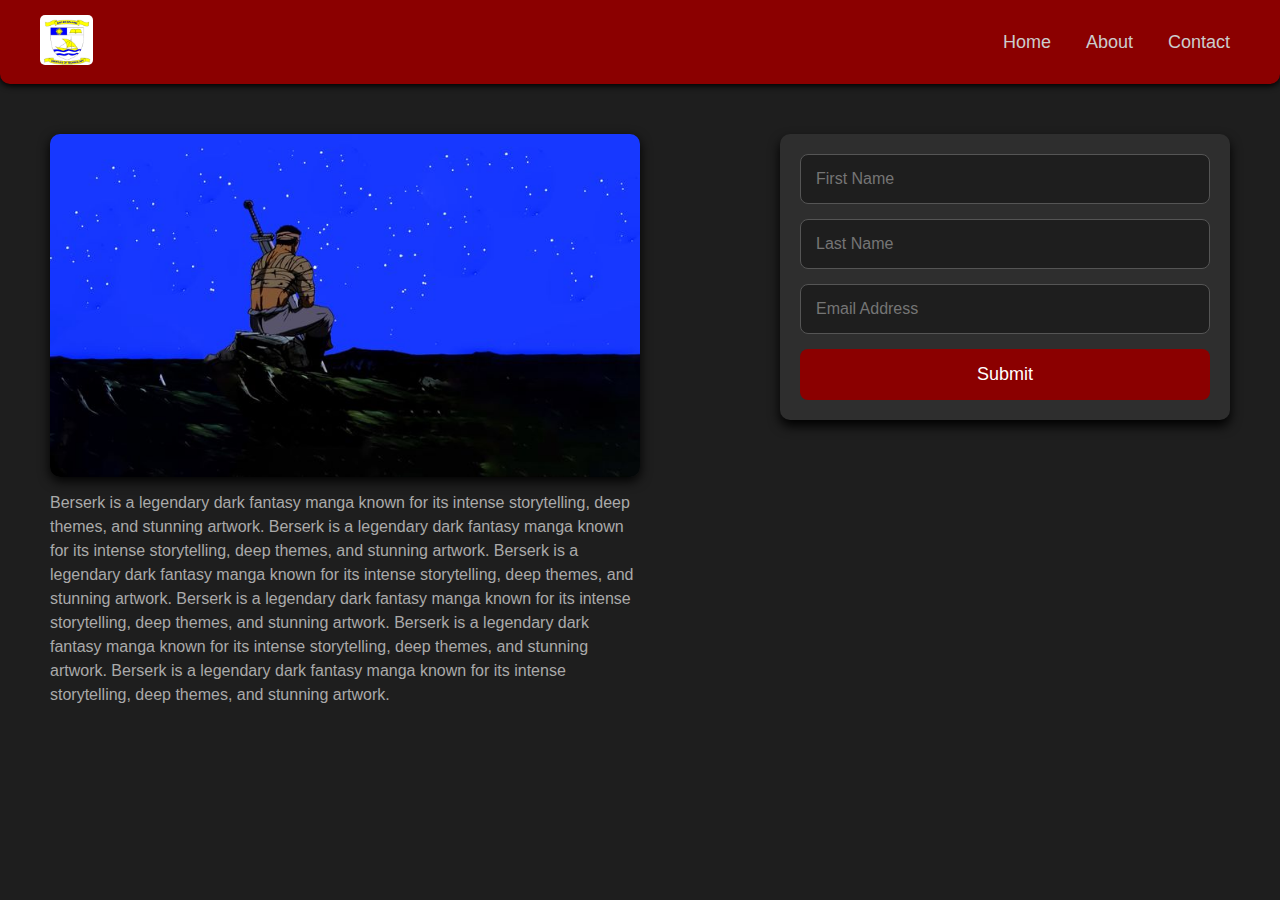
<file: index.html>
<!DOCTYPE html>
<html lang="en">
<head>
    <meta charset="UTF-8">
    <meta-name="viewport" content="width=device-width, initial-scale=1.0">
    <title>Home</title>
    <link rel="stylesheet" href="style.css">
</head>
<body>

    <nav class="navbar">
        <div class="logo">
            <img src="dit.png" alt="Logo">
        </div>

        <ul class="nav-links">
            <li><a href="index.html">Home</a></li>
            <li><a href="about.html">About</a></li>
            <li><a href="contact.html">Contact</a></li>
        </ul>
    </nav>

    <div class="content">

    
        <div class="left-section">
            <img src="berserk.jpeg" alt="Berserk Image" class="berserk-img">
            <p class="image-description">
                Berserk is a legendary dark fantasy manga known for its intense storytelling, deep themes, and stunning artwork.   Berserk is a legendary dark fantasy manga known for its intense storytelling, deep themes, and stunning artwork.  Berserk is a legendary dark fantasy manga known for its intense storytelling, deep themes, and stunning artwork.  Berserk is a legendary dark fantasy manga known for its intense storytelling, deep themes, and stunning artwork.  Berserk is a legendary dark fantasy manga known for its intense storytelling, deep themes, and stunning artwork.  Berserk is a legendary dark fantasy manga known for its intense storytelling, deep themes, and stunning artwork.
            </p>
        </div>


       <form class="main-form" method="post">
    <input type="text" name="first_name" placeholder="First Name" required>
    <input type="text" name="last_name" placeholder="Last Name" required>
    <input type="email" name="email" placeholder="Email Address" required>
    <button type="submit">Submit</button>
</form>

    </div>

</body>
</html>
</file>
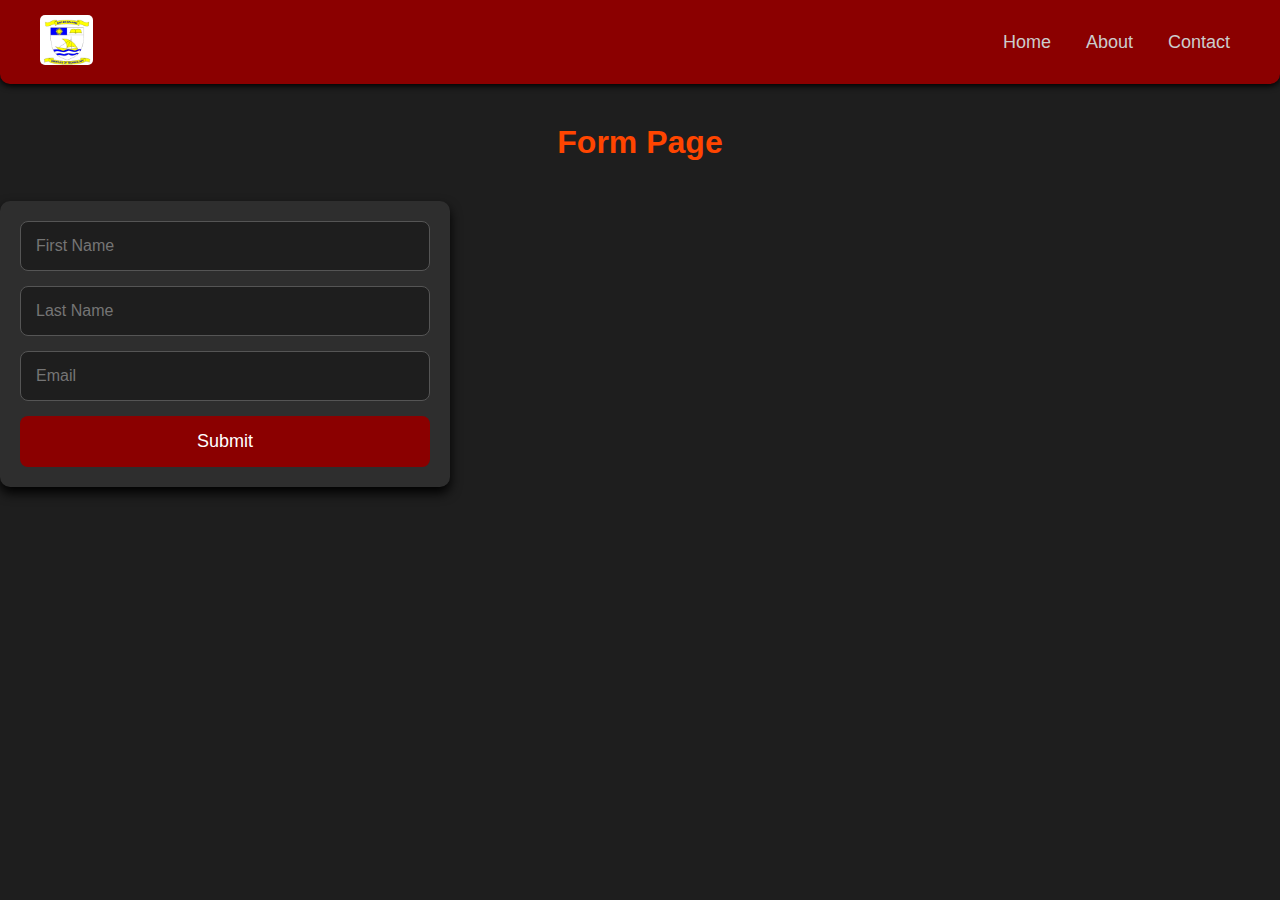
<file: form.html>
<!DOCTYPE html>
<html lang="en">
<head>
    <meta charset="UTF-8">
    <meta name="viewport" content="width=device-width, initial-scale=1.0">
    <title>Form</title>
    <link rel="stylesheet" href="style.css">
</head>
<body>

    <nav class="navbar">
        <div class="logo">
            <img src="dit.png" alt="Logo">
        </div>

        <ul class="nav-links">
            <li><a href="home.html">Home</a></li>
            <li><a href="about.html">About</a></li>
            <li><a href="contact.html">Contact</a></li>
        </ul>
    </nav>

    <h1 class="page-title">Form Page</h1>

    <form class="main-form" method="post">
        <input type="text" name="First name" placeholder="First Name" required>
         <input type="text" name="Last name" placeholder="Last Name" required>
        <input type="email" name="email" placeholder="Email" required>
        <button type="submit">Submit</button>
    </form>

</body>
</html>
</file>
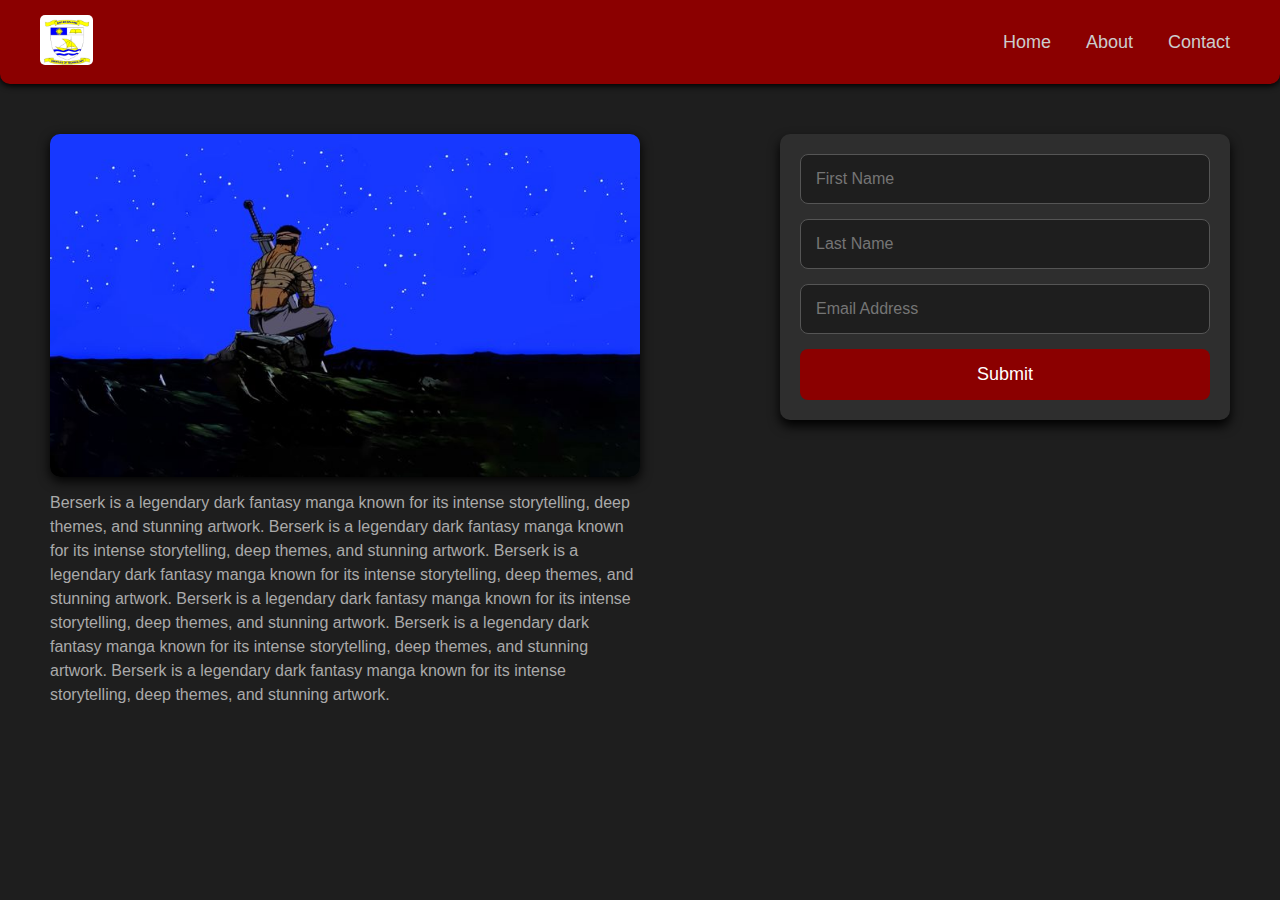
<file: home.html>
<!DOCTYPE html>
<html lang="en">
<head>
    <meta charset="UTF-8">
    <meta-name="viewport" content="width=device-width, initial-scale=1.0">
    <title>Home</title>
    <link rel="stylesheet" href="style.css">
</head>
<body>

    <nav class="navbar">
        <div class="logo">
            <img src="dit.png" alt="Logo">
        </div>

        <ul class="nav-links">
            <li><a href="home.html">Home</a></li>
            <li><a href="about.html">About</a></li>
            <li><a href="contact.html">Contact</a></li>
        </ul>
    </nav>

    <div class="content">

    
        <div class="left-section">
            <img src="berserk.jpeg" alt="Berserk Image" class="berserk-img">
            <p class="image-description">
                Berserk is a legendary dark fantasy manga known for its intense storytelling, deep themes, and stunning artwork.   Berserk is a legendary dark fantasy manga known for its intense storytelling, deep themes, and stunning artwork.  Berserk is a legendary dark fantasy manga known for its intense storytelling, deep themes, and stunning artwork.  Berserk is a legendary dark fantasy manga known for its intense storytelling, deep themes, and stunning artwork.  Berserk is a legendary dark fantasy manga known for its intense storytelling, deep themes, and stunning artwork.  Berserk is a legendary dark fantasy manga known for its intense storytelling, deep themes, and stunning artwork.
            </p>
        </div>


       <form class="main-form" method="post">
    <input type="text" name="first_name" placeholder="First Name" required>
    <input type="text" name="last_name" placeholder="Last Name" required>
    <input type="email" name="email" placeholder="Email Address" required>
    <button type="submit">Submit</button>
</form>

    </div>

</body>
</html>
</file>
<file: style.css>
* {
    margin: 0;
    padding: 0;
    box-sizing: border-box;
    font-family: 'Segoe UI', Tahoma, Geneva, Verdana, sans-serif;
}

body {
    background-color: #1e1e1e; /* deep dark gray for a dark theme */
    color: #eee; /* light text for readability */
}

.navbar {
    width: 100%;
    background-color: #8B0000; /* dark red */
    padding: 15px 40px;
    display: flex;
    justify-content: space-between;
    align-items: center;
    box-shadow: 0 2px 6px #000; 
    border-radius: 0 0 10px 10px;
}

.logo img {
    height: 50px;
    border-radius: 5px;
}

.nav-links {
    list-style: none;
    display: flex;
    gap: 15px;
}

.nav-links a {
    text-decoration: none;
    font-size: 18px;
    color: #ccc; /* light gray for contrast */
    padding: 5px 10px;
    border-radius: 5px;
    transition: all 0.3s ease;
}

.nav-links a:hover {
    background-color: #fff; 
    color: #8B0000; /* hover matches navbar tone */
}

.page-title {
    text-align: center;
    margin: 40px 0;
    font-size: 32px;
    font-weight: bold;
    color: #FF4500; /* bright reddish-orange accent */
}

.content {
    display: flex;
    justify-content: space-between;
    align-items: flex-start;
    margin: 50px;
    gap: 30px;
}

.left-section {
    flex: 1;
    max-width: 50%;
}

.left-section img {
    width: 100%;
    border-radius: 10px;
    box-shadow: 0 4px 12px #000; /* stronger shadow for depth */
}

.image-description {
    margin-top: 10px;
    font-size: 16px;
    line-height: 1.5;
    color: #aaa; /* softer gray for readability */
}

.main-form {
    flex: 1;
    max-width: 450px;          
    display: flex;
    flex-direction: column;
    gap: 15px;
    padding: 20px;
    background-color: #2e2e2e; /* dark gray form background */
    border-radius: 10px;
    box-shadow: 0 6px 12px #000; /* deeper shadow */
}

.main-form input {
    padding: 15px;        
    font-size: 16px;
    border: 1px solid #555; /* subtle dark border */
    border-radius: 8px;
    background-color: #1e1e1e; /* match body dark tone */
    color: #eee;
    transition: 0.3s;
}

.main-form input:focus {
    border-color: #FF4500; /* bright accent on focus */
    outline: none;
}

.main-form button {
    padding: 15px;
    font-size: 18px;
    cursor: pointer;
    border: none;
    border-radius: 8px;
    background-color: #8B0000; /* dark red button */
    color: #fff;
    transition: 0.3s;
}

.main-form button:hover {
    background-color: #FF4500; /* bright accent hover */
}
</file>
